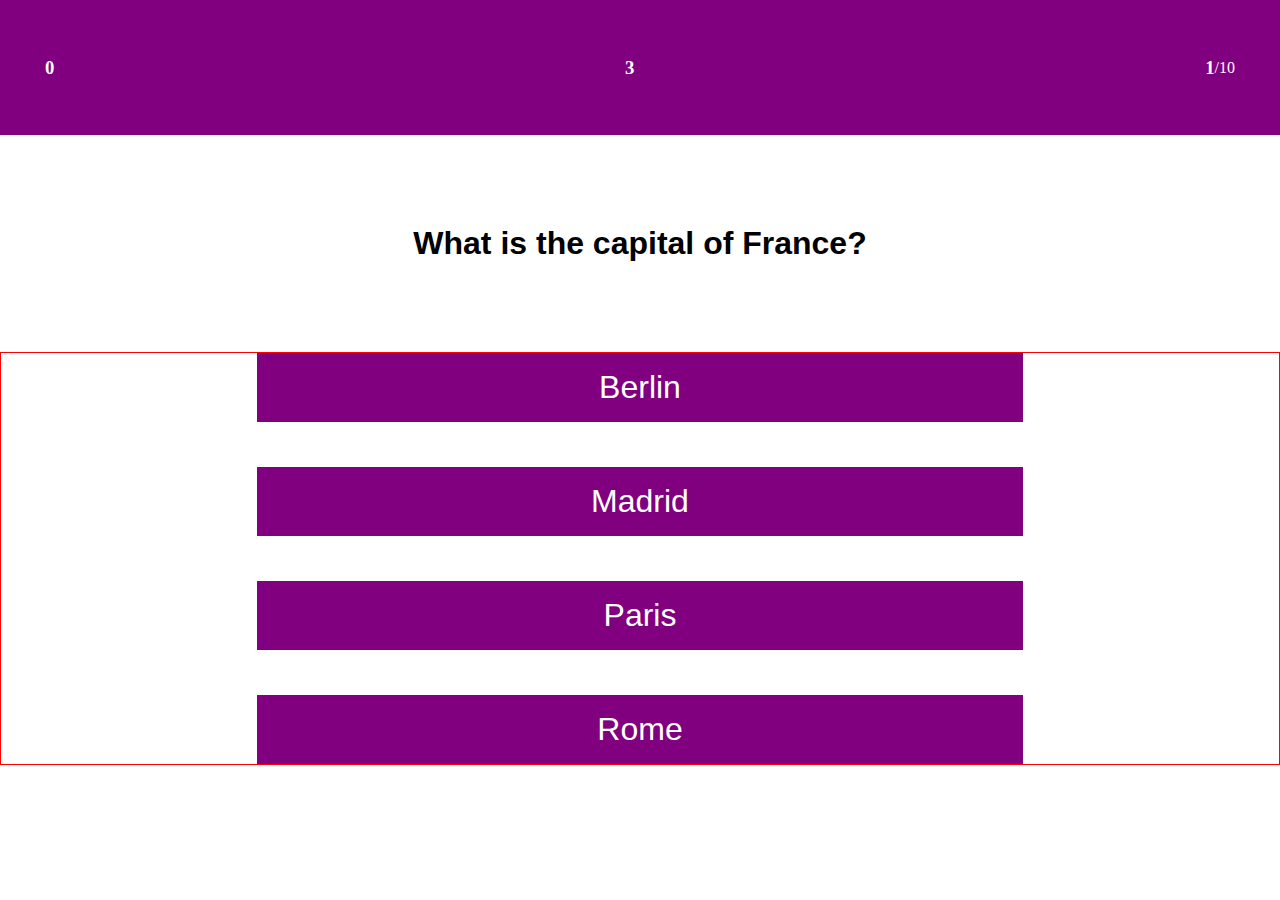
<file: index.html>
<!DOCTYPE html>
<html lang="en">
<head>
    <meta charset="UTF-8">
    <meta name="viewport" content="width=device-width, initial-scale=1.0">
    <title>Quiz</title>
    <link rel="stylesheet" href="style.css">
</head>
<body>
    <nav>
        <div class="points-cont"><h3 id="points"></h3></div>
        <div class="hearts-cont"><h3 id="hearts"></h3></div>
        <div class="hearts-cont"><h3 id="q-list"></h3><span>/10</span></div>
    </nav>
    <div class="container">
        <h2 id="question">What is the capital of France?</h2>
        <div class="option-cont">
            <div class="options" id="option1" onclick="returnClicked1()">Berlin</div>
            <div class="options" id="option2" onclick="returnClicked2()">New Delhi</div>
            <div class="options" id="option3" onclick="returnClicked3()">Mexico</div>
            <div class="options" id="option4" onclick="returnClicked4()">Paris</div>
        </div>
    </div>
</body>
<script src="script.js"></script>
</html>
</file>
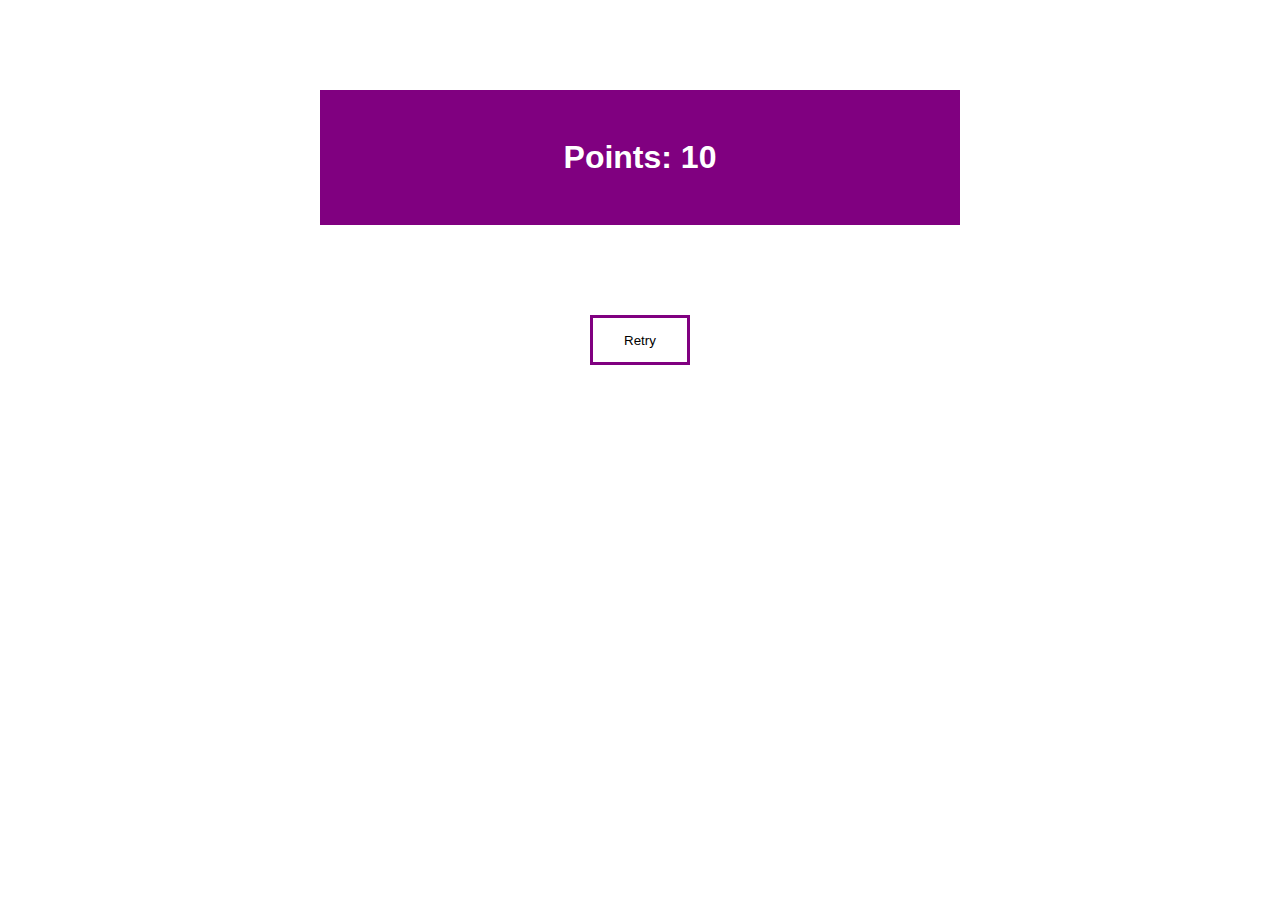
<file: gameOver.html>
<!DOCTYPE html>
<html lang="en">
<head>
    <meta charset="UTF-8">
    <meta name="viewport" content="width=device-width, initial-scale=1.0">
    <title>Game Over</title>
    <link rel="stylesheet" href="style.css">
</head>
<body>
    <div class="container">
        <h2 id="game-points-ov">Points: 10</h2>
        <button class="retry-btn" onclick="redo()">Retry</button>
    </div>
</body>
<script src="script.js"></script>
</html>
</file>
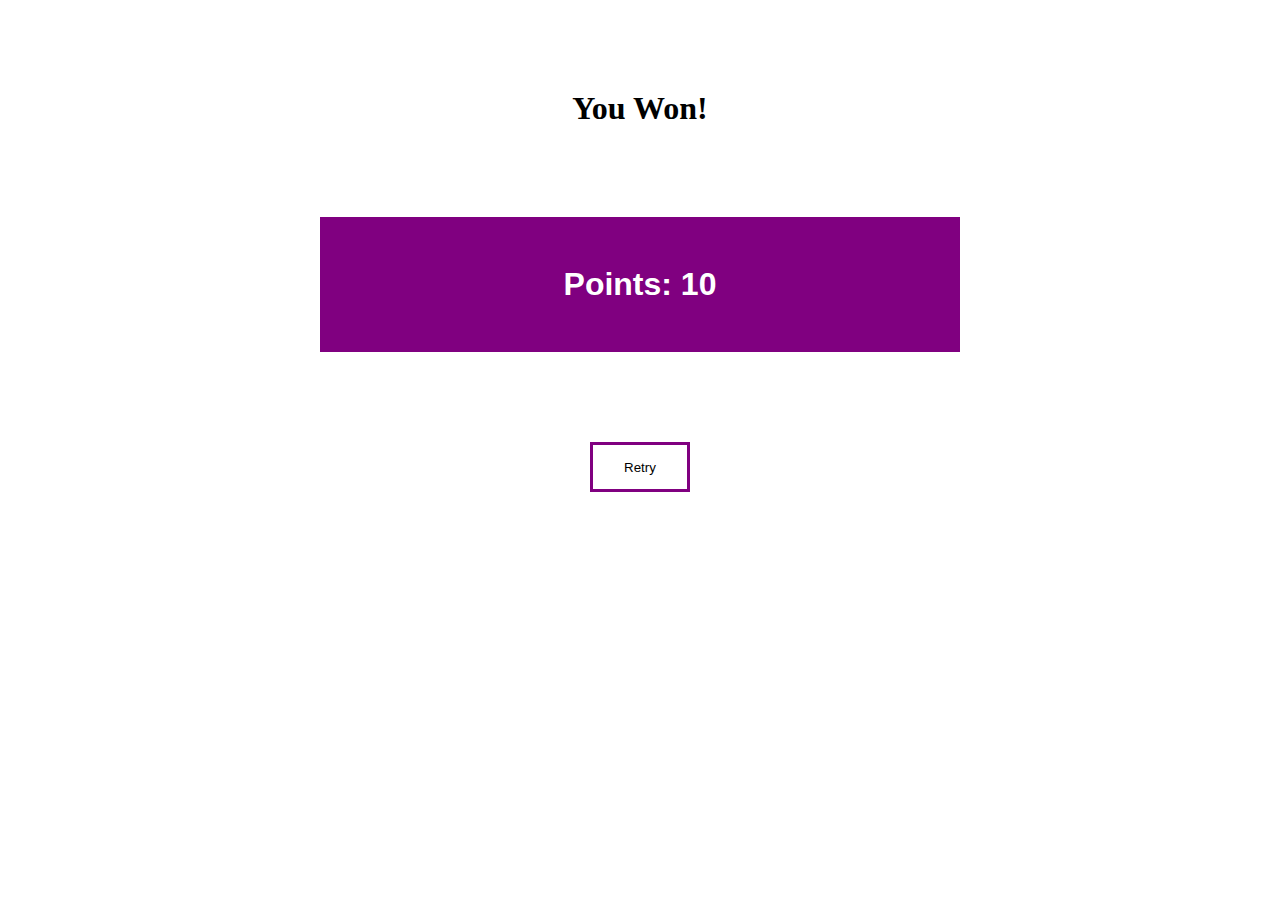
<file: youWon.html>
<!DOCTYPE html>
<html lang="en">
<head>
    <meta charset="UTF-8">
    <meta name="viewport" content="width=device-width, initial-scale=1.0">
    <title>You Won!</title>
    <link rel="stylesheet" href="style.css">
</head>
<body>
    <div class="container">
        <h1>You Won!</h1>
        <h3 id="final-score">Points: 10</h3>
        <button class="retry-btn" onclick="redo()">Retry</button>
    </div>
</body>
<script src="script.js"></script>
</html>
</file>
<file: style.css>
*{
    margin: 0;
    padding: 0;
    box-sizing: border-box;
}

nav{
    display: flex;
    height: 15vh;
    background: purple;
    color:white ;
    align-items: center;
    justify-content: space-between;
    padding: 0 5vh;
}

.container{
    display: flex;
    flex-direction: column;
    align-items: center;
    justify-content: start;
    gap: 10vh;
    height: 70vh;
    padding-top: 10vh;
}

#question{
    font-family: sans-serif;
    font-size: 2rem;
}

.option-cont{
    border: 1px solid red;
    height: 100%;
    width: 100%;
    display: flex;
    flex-direction: column;
    align-items: center;
    justify-content: start;
    /* padding-top: 10vh; */
    gap: 5vh;
}

.options{
    height: 20%;
    width: 60%;
    border: 1px solid purple;
    display: flex;
    align-items: center;
     justify-content: center;
     font-family: sans-serif;
     font-size: 2rem;
     color: white;
     background: purple ;
}

#game-points-ov{
    background: purple;
    color: white;
    font-size: 2rem;
    font-family: sans-serif;
    height: 15vh;
    width: 50%;
    display: flex;
    align-items: center;
    justify-content: center;
}

.retry-btn{
    height: 50px;
    width: 100px;
    font-family: sans-serif;
    display: flex;
    justify-content: center;
    align-items: center;
    border: 3px solid purple;
    color: black;
    background: transparent;
    cursor: pointer;
}

#final-score{
    background: purple;
    color: white;
    font-size: 2rem;
    font-family: sans-serif;
    height: 15vh;
    width: 50%;
    display: flex;
    align-items: center;
    justify-content: center;
}

.hearts-cont{
    display: flex;
    align-items: center;
}
</file>
